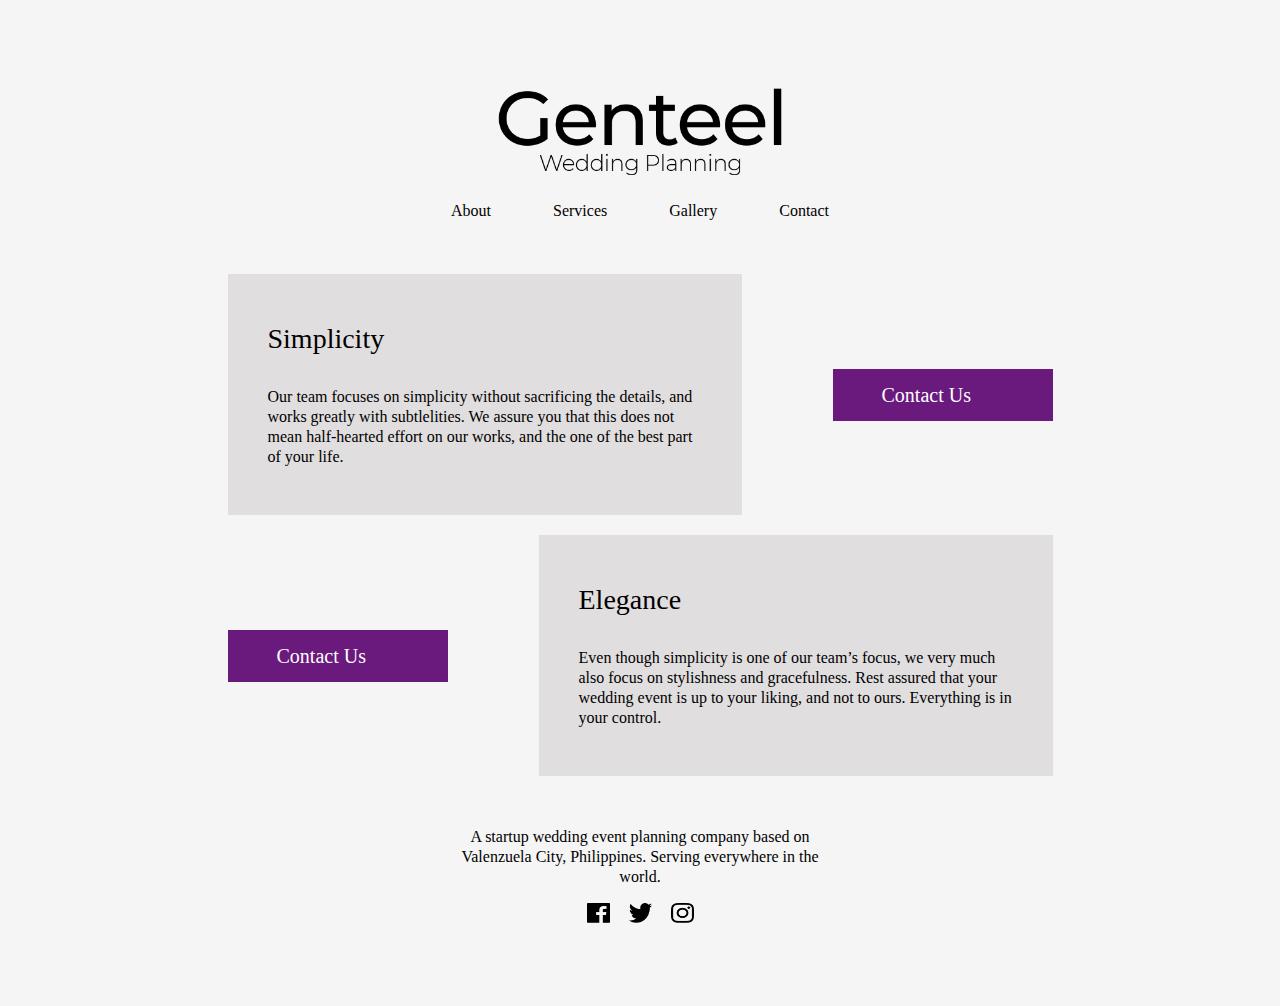
<file: index.html>
<html>
  <head>
    <link rel="stylesheet" href="styles.css" />
  </head>
  <body class="index">
    <header>
      <a href="index.html"
        ><img class="logo" src="./assets/logo.png" alt="Genteel logo"
      /></a>
      <nav>
        <ul>
          <li><a href="about.html">About</a></li>
          <li><a href="services.html">Services</a></li>
          <li><a href="gallery.html">Gallery</a></li>
          <li><a href="Contact.html">Contact</a></li>
        </ul>
      </nav>
    </header>

    <main>
      <section>
        <div class="container">
          <h1>Simplicity</h1>
          <p>
            Our team focuses on simplicity without sacrificing the details, and
            works greatly with subtlelities. We assure you that this does not
            mean half-hearted effort on our works, and the one of the best part
            of your life.
          </p>
        </div>
        <div class="cta-button"><a href="contact.html">Contact Us</div></a>
      </section>
      <section>
        <div class="cta-button"><a href="contact.html">Contact Us</div></a>
        <div class="container">
          <h1>Elegance</h1>
          <p>
            Even though simplicity is one of our team’s focus, we very much also
            focus on stylishness and gracefulness. Rest assured that your
            wedding event is up to your liking, and not to ours. Everything is
            in your control.
          </p>
        </div>
      </section>
    </main>

    <footer>
      <div class="text">
        A startup wedding event planning company based on Valenzuela City,
        Philippines. Serving everywhere in the world.
      </div>
      <div class="platform-links">
        <ul>
          <li><a href="https://www.facebook.com/genteelweddingplanning"><img src="./assets/facebook-logo.png" alt="Facebook Logo" /></a></li>
          <li><a href="https://twitter.com/GenteelWedding"><img src="./assets/twitter-logo.png" alt="Twitter Logo" /></a></li>
          <li><a href="https://www.instagram.com/genteelweddingplanning/">
            <img src="./assets/instagram-logo.png" alt="Instagram Logo" /></a>
          </li>
          
        </ul>
      </div>
    </footer>
  </body>
</html>
</file>
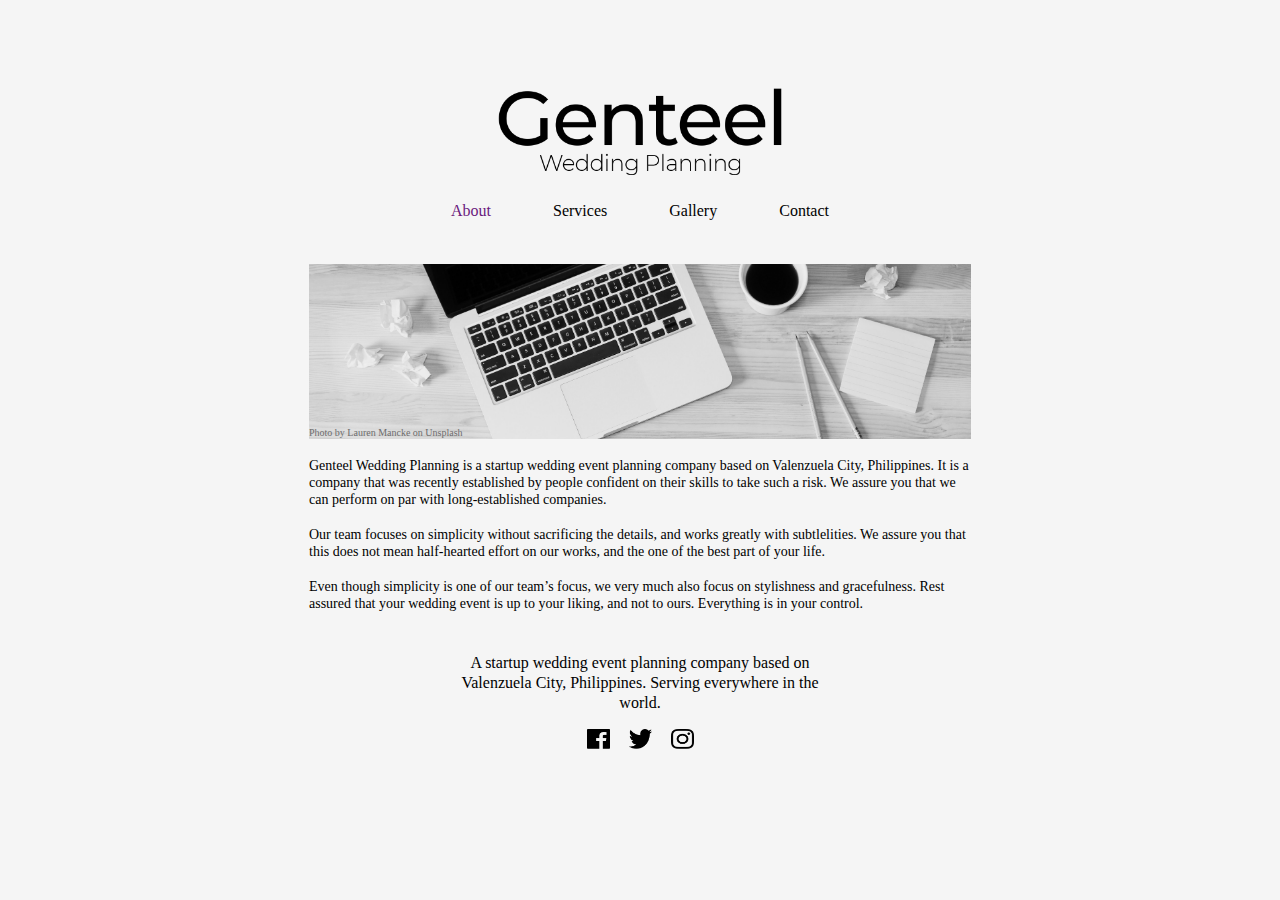
<file: about.html>
<html>
  <head>
    <link rel="stylesheet" href="styles.css" />
  </head>
  <body class="about">
    <header>
      <a href="index.html"
        ><img class="logo" src="./assets/logo.png" alt="Genteel logo"
      /></a>
      <nav>
        <ul>
          <li class="active"><a href="about.html">About</a></li>
          <li><a href="services.html">Services</a></li>
          <li><a href="gallery.html">Gallery</a></li>
          <li><a href="Contact.html">Contact</a></li>
        </ul>
      </nav>
    </header>

    <main>
      <div class="image-container">
        <img src="./assets/about-cover.jpg" alt="Cover photo for about page" />
        <div class="caption">Photo by Lauren Mancke on Unsplash</div>
      </div>

      <p>
        Genteel Wedding Planning is a startup wedding event planning company
        based on Valenzuela City, Philippines. It is a company that was recently
        established by people confident on their skills to take such a risk. We
        assure you that we can perform on par with long-established companies.
      </p>
      <p>
        Our team focuses on simplicity without sacrificing the details, and
        works greatly with subtlelities. We assure you that this does not mean
        half-hearted effort on our works, and the one of the best part of your
        life.
      </p>
      <p>
        Even though simplicity is one of our team’s focus, we very much also
        focus on stylishness and gracefulness. Rest assured that your wedding
        event is up to your liking, and not to ours. Everything is in your
        control.
      </p>
    </main>

    <footer>
      <div class="text">
        A startup wedding event planning company based on Valenzuela City,
        Philippines. Serving everywhere in the world.
      </div>
      <div class="platform-links">
        <ul>
          <li>
            <a href="https://www.facebook.com/genteelweddingplanning"
              ><img src="./assets/facebook-logo.png" alt="Facebook Logo"
            /></a>
          </li>
          <li>
            <a href="https://twitter.com/GenteelWedding"
              ><img src="./assets/twitter-logo.png" alt="Twitter Logo"
            /></a>
          </li>
          <li>
            <a href="https://www.instagram.com/genteelweddingplanning/">
              <img src="./assets/instagram-logo.png" alt="Instagram Logo"
            /></a>
          </li>
        </ul>
      </div>
    </footer>
  </body>
</html>
</file>
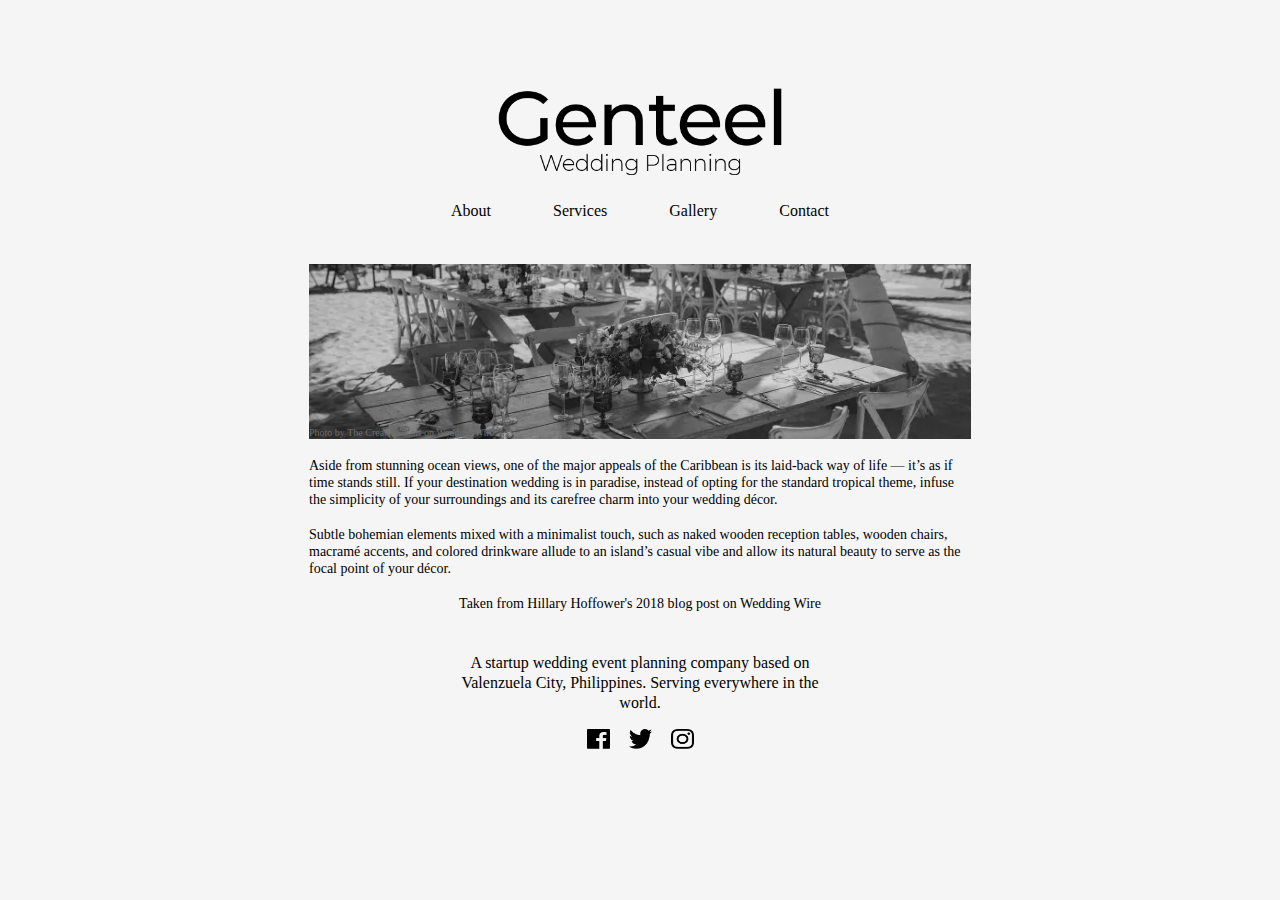
<file: bohemian-paradise.html>
<html>
  <head>
    <link rel="stylesheet" href="styles.css" />
  </head>
  <body class="about">
    <header>
      <a href="index.html"
        ><img class="logo" src="./assets/logo.png" alt="Genteel logo"
      /></a>
      <nav>
        <ul>
          <li><a href="about.html">About</a></li>
          <li><a href="services.html">Services</a></li>
          <li><a href="gallery.html">Gallery</a></li>
          <li><a href="Contact.html">Contact</a></li>
        </ul>
      </nav>
    </header>

    <main>
      <div class="image-container">
        <img
          src="./assets/bohemian-paradise-cover.png"
          alt=" bohemian paradise"
        />
        <div class="caption">Photo by The Creative’ Loft on Wedding Wire</div>
      </div>

      <p>
        Aside from stunning ocean views, one of the major appeals of the
        Caribbean is its laid-back way of life — it’s as if time stands still.
        If your destination wedding is in paradise, instead of opting for the
        standard tropical theme, infuse the simplicity of your surroundings and
        its carefree charm into your wedding décor.
      </p>
      <p>
        Subtle bohemian elements mixed with a minimalist touch, such as naked
        wooden reception tables, wooden chairs, macramé accents, and colored
        drinkware allude to an island’s casual vibe and allow its natural beauty
        to serve as the focal point of your décor.
      </p>
      <p>Taken from Hillary Hoffower's 2018 blog post on Wedding Wire</p>
    </main>

    <footer>
      <div class="text">
        A startup wedding event planning company based on Valenzuela City,
        Philippines. Serving everywhere in the world.
      </div>
      <div class="platform-links">
        <ul>
          <li>
            <a href="https://www.facebook.com/genteelweddingplanning"
              ><img src="./assets/facebook-logo.png" alt="Facebook Logo"
            /></a>
          </li>
          <li>
            <a href="https://twitter.com/GenteelWedding"
              ><img src="./assets/twitter-logo.png" alt="Twitter Logo"
            /></a>
          </li>
          <li>
            <a href="https://www.instagram.com/genteelweddingplanning/">
              <img src="./assets/instagram-logo.png" alt="Instagram Logo"
            /></a>
          </li>
        </ul>
      </div>
    </footer>
  </body>
</html>
</file>
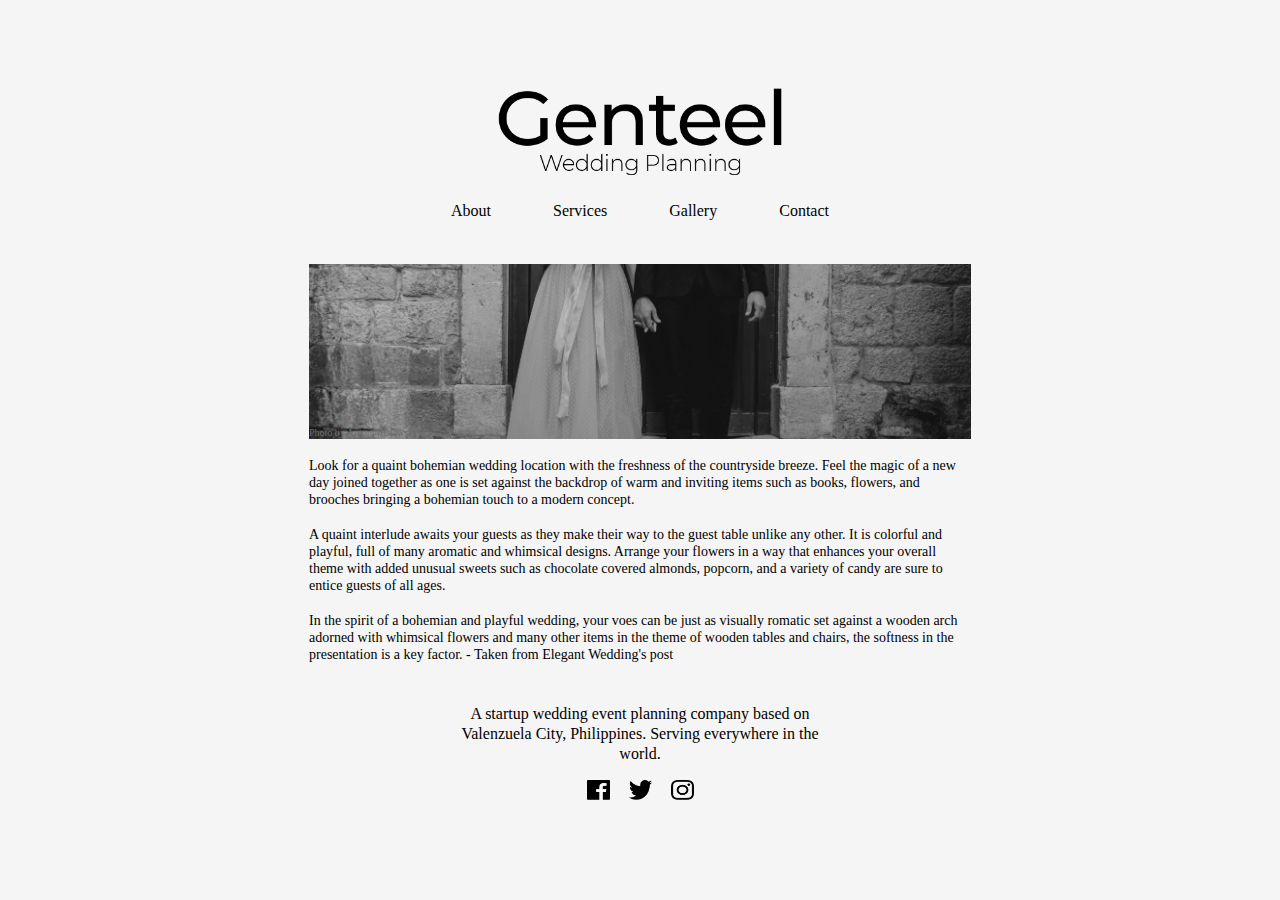
<file: bohemian-wedding.html>
<html>
  <head>
    <link rel="stylesheet" href="styles.css" />
  </head>
  <body class="about">
    <header>
      <a href="index.html"
        ><img class="logo" src="./assets/logo.png" alt="Genteel logo"
      /></a>
      <nav>
        <ul>
          <li><a href="about.html">About</a></li>
          <li><a href="services.html">Services</a></li>
          <li><a href="gallery.html">Gallery</a></li>
          <li><a href="Contact.html">Contact</a></li>
        </ul>
      </nav>
    </header>

    <main>
      <div class="image-container">
        <img src="./assets/bohemian-cover.jpg" alt="bohemian wedding" />

        <div class="caption">Photo by Anton Mislawsky on Unsplash</div>
      </div>

      <p>
        Look for a quaint bohemian wedding location with the freshness of the
        countryside breeze. Feel the magic of a new day joined together as one
        is set against the backdrop of warm and inviting items such as books,
        flowers, and brooches bringing a bohemian touch to a modern concept.
      </p>
      <p>
        A quaint interlude awaits your guests as they make their way to the
        guest table unlike any other. It is colorful and playful, full of many
        aromatic and whimsical designs. Arrange your flowers in a way that
        enhances your overall theme with added unusual sweets such as chocolate
        covered almonds, popcorn, and a variety of candy are sure to entice
        guests of all ages.
      </p>
      <p>
        In the spirit of a bohemian and playful wedding, your voes can be just
        as visually romatic set against a wooden arch adorned with whimsical
        flowers and many other items in the theme of wooden tables and chairs,
        the softness in the presentation is a key factor. - Taken from Elegant
        Wedding's post
      </p>
    </main>

    <footer>
      <div class="text">
        A startup wedding event planning company based on Valenzuela City,
        Philippines. Serving everywhere in the world.
      </div>
      <div class="platform-links">
        <ul>
          <li>
            <a href="https://www.facebook.com/genteelweddingplanning"
              ><img src="./assets/facebook-logo.png" alt="Facebook Logo"
            /></a>
          </li>
          <li>
            <a href="https://twitter.com/GenteelWedding"
              ><img src="./assets/twitter-logo.png" alt="Twitter Logo"
            /></a>
          </li>
          <li>
            <a href="https://www.instagram.com/genteelweddingplanning/">
              <img src="./assets/instagram-logo.png" alt="Instagram Logo"
            /></a>
          </li>
        </ul>
      </div>
    </footer>
  </body>
</html>
</file>
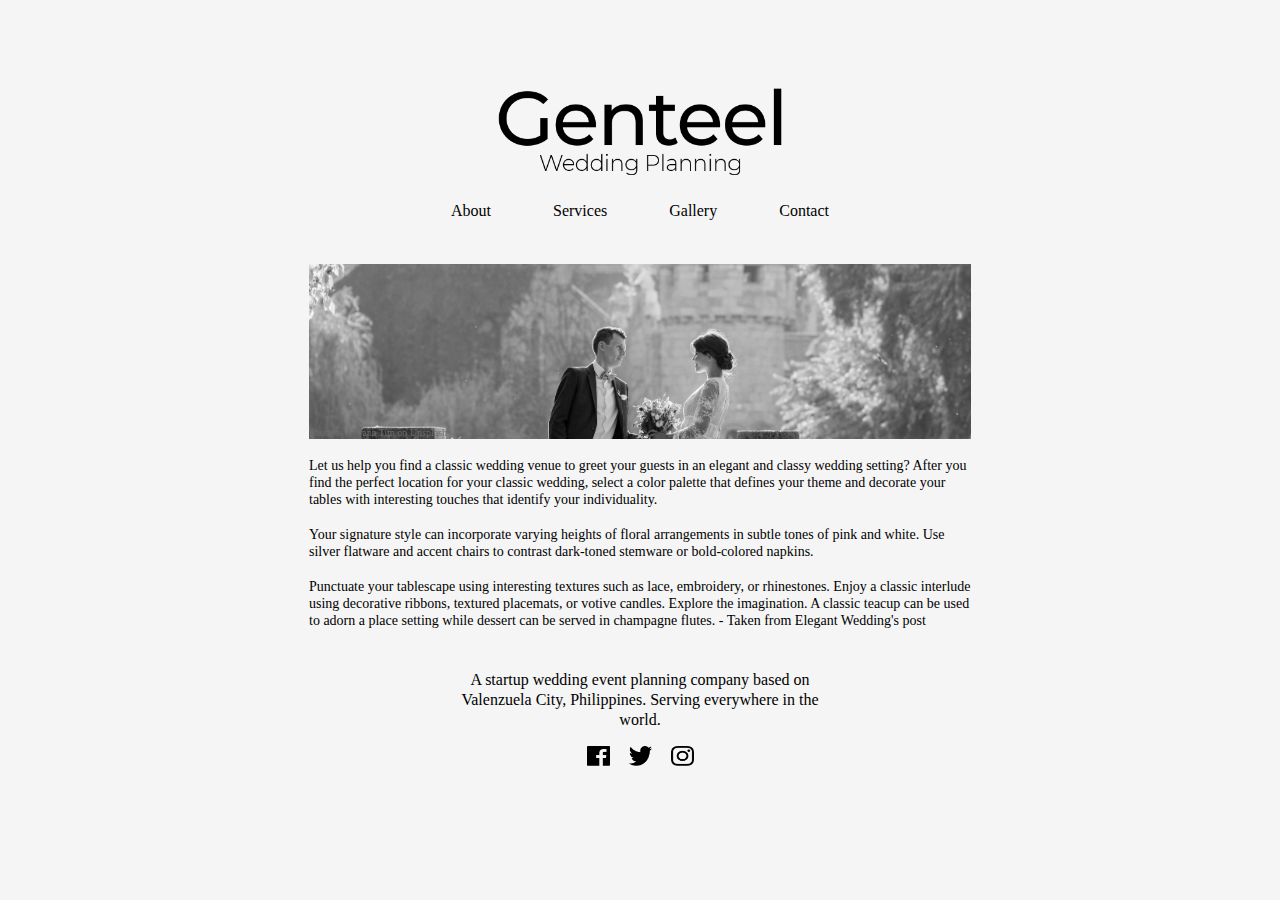
<file: classic-wedding.html>
<html>
  <head>
    <link rel="stylesheet" href="styles.css" />
  </head>
  <body class="about">
    <header>
      <a href="index.html"
        ><img class="logo" src="./assets/logo.png" alt="Genteel logo"
      /></a>
      <nav>
        <ul>
          <li><a href="about.html">About</a></li>
          <li><a href="services.html">Services</a></li>
          <li><a href="gallery.html">Gallery</a></li>
          <li><a href="Contact.html">Contact</a></li>
        </ul>
      </nav>
    </header>

    <main>
      <div class="image-container">
        <img src="./assets/classic-cover.jpg" alt="Classic wedding" />
        <div class="caption">Photo by Ulyana Tim on Unsplash</div>
      </div>

      <p>
        Let us help you find a classic wedding venue to greet your guests in an
        elegant and classy wedding setting? After you find the perfect location
        for your classic wedding, select a color palette that defines your theme
        and decorate your tables with interesting touches that identify your
        individuality.
      </p>
      <p>
        Your signature style can incorporate varying heights of floral
        arrangements in subtle tones of pink and white. Use silver flatware and
        accent chairs to contrast dark-toned stemware or bold-colored napkins.
      </p>
      <p>
        Punctuate your tablescape using interesting textures such as lace,
        embroidery, or rhinestones. Enjoy a classic interlude using decorative
        ribbons, textured placemats, or votive candles. Explore the imagination.
        A classic teacup can be used to adorn a place setting while dessert can
        be served in champagne flutes. - Taken from Elegant Wedding's post
      </p>
    </main>

    <footer>
      <div class="text">
        A startup wedding event planning company based on Valenzuela City,
        Philippines. Serving everywhere in the world.
      </div>
      <div class="platform-links">
        <ul>
          <li>
            <a href="https://www.facebook.com/genteelweddingplanning"
              ><img src="./assets/facebook-logo.png" alt="Facebook Logo"
            /></a>
          </li>
          <li>
            <a href="https://twitter.com/GenteelWedding"
              ><img src="./assets/twitter-logo.png" alt="Twitter Logo"
            /></a>
          </li>
          <li>
            <a href="https://www.instagram.com/genteelweddingplanning/">
              <img src="./assets/instagram-logo.png" alt="Instagram Logo"
            /></a>
          </li>
        </ul>
      </div>
    </footer>
  </body>
</html>
</file>
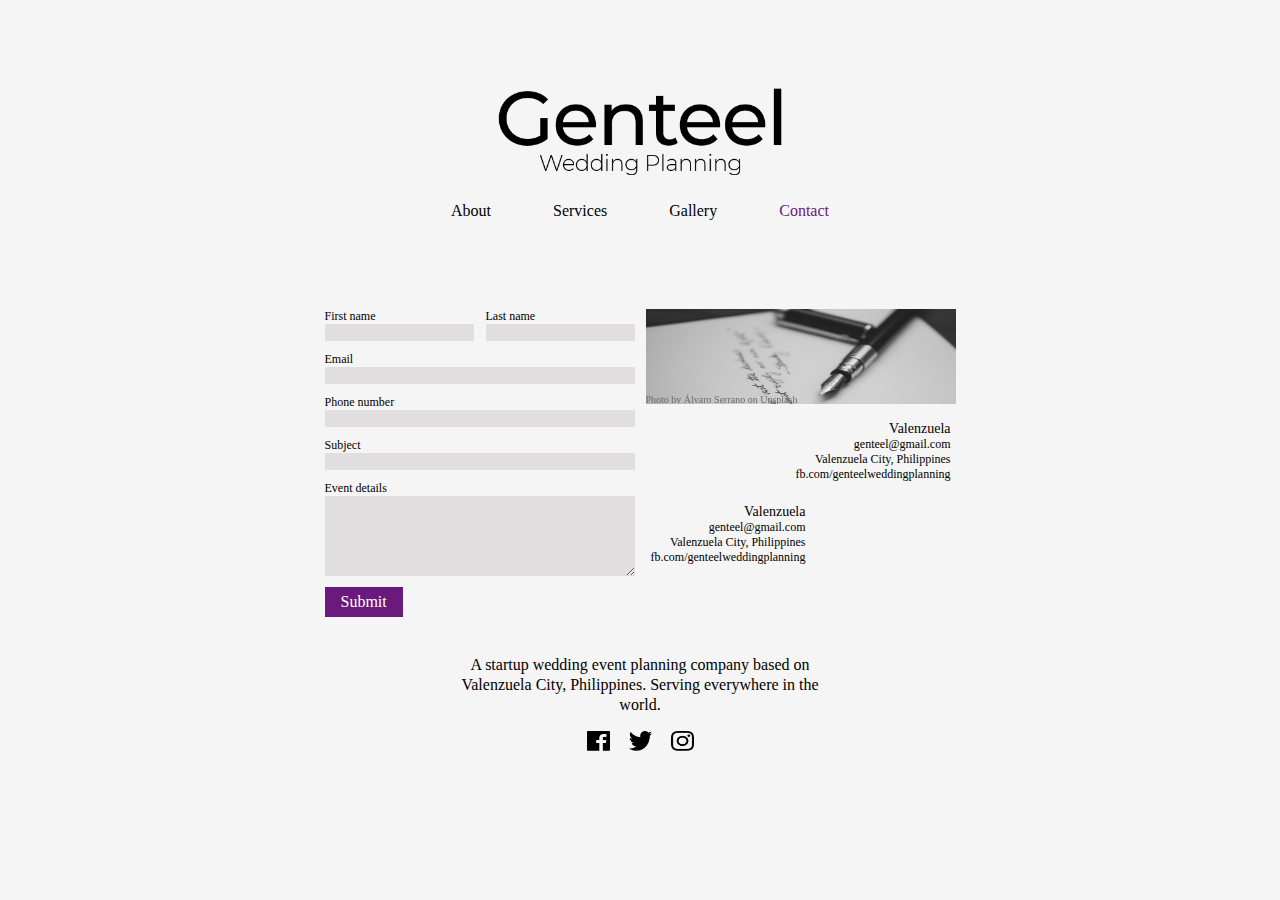
<file: contact.html>
<html>
  <head>
    <link rel="stylesheet" href="styles.css" />
  </head>
  <body class="contact">
    <header>
      <a href="index.html"
        ><img class="logo" src="./assets/logo.png" alt="Genteel logo"
      /></a>
      <nav>
        <ul>
          <li><a href="about.html">About</a></li>
          <li><a href="services.html">Services</a></li>
          <li><a href="gallery.html">Gallery</a></li>
          <li class="active"><a href="contact.html">Contact</a></li>
        </ul>
      </nav>
    </header>

    <main>
      <section>
        <div class="row">
          <div class="column">
            <label>First name</label>
            <input type="text" />
          </div>
          <div class="column">
            <label>Last name</label>
            <input type="text" />
          </div>
        </div>
        <div class="row">
          <div class="column">
            <label>Email</label>
            <input type="email" />
          </div>
        </div>
        <div class="row">
          <div class="column">
            <label>Phone number</label>
            <input type="text" />
          </div>
        </div>
        <div class="row">
          <div class="column">
            <label>Subject</label>
            <input type="text" />
          </div>
        </div>
        <div class="row">
          <div class="column">
            <label>Event details</label>
            <textarea> </textarea>
          </div>
        </div>

        <div class="row">
          <div class="column">
            <div class="submit-button">Submit</div>
          </div>
        </div>
      </section>
      <section>
        <div class="image-container">
          <img src="./assets/contact-cover.jpg" alt="contact cover" />
          <div class="caption">Photo by Álvaro Serrano on Unsplash</div>
        </div>
        <div class="row">
          <div class="space"></div>
          <div class="contact-address">
            <h1>Valenzuela</h1>
            <p>genteel@gmail.com</p>
            <p>Valenzuela City, Philippines</p>
            <p>fb.com/genteelweddingplanning</p>
          </div>
        </div>
        <div class="row">
          <div class="contact-address">
            <h1>Valenzuela</h1>
            <p>genteel@gmail.com</p>
            <p>Valenzuela City, Philippines</p>
            <p>fb.com/genteelweddingplanning</p>
          </div>
        </div>
      </section>
    </main>

    <footer>
      <div class="text">
        A startup wedding event planning company based on Valenzuela City,
        Philippines. Serving everywhere in the world.
      </div>
      <div class="platform-links">
        <ul>
          <li>
            <a href="https://www.facebook.com/genteelweddingplanning"
              ><img src="./assets/facebook-logo.png" alt="Facebook Logo"
            /></a>
          </li>
          <li>
            <a href="https://twitter.com/GenteelWedding"
              ><img src="./assets/twitter-logo.png" alt="Twitter Logo"
            /></a>
          </li>
          <li>
            <a href="https://www.instagram.com/genteelweddingplanning/">
              <img src="./assets/instagram-logo.png" alt="Instagram Logo"
            /></a>
          </li>
        </ul>
      </div>
    </footer>
  </body>
</html>
</file>
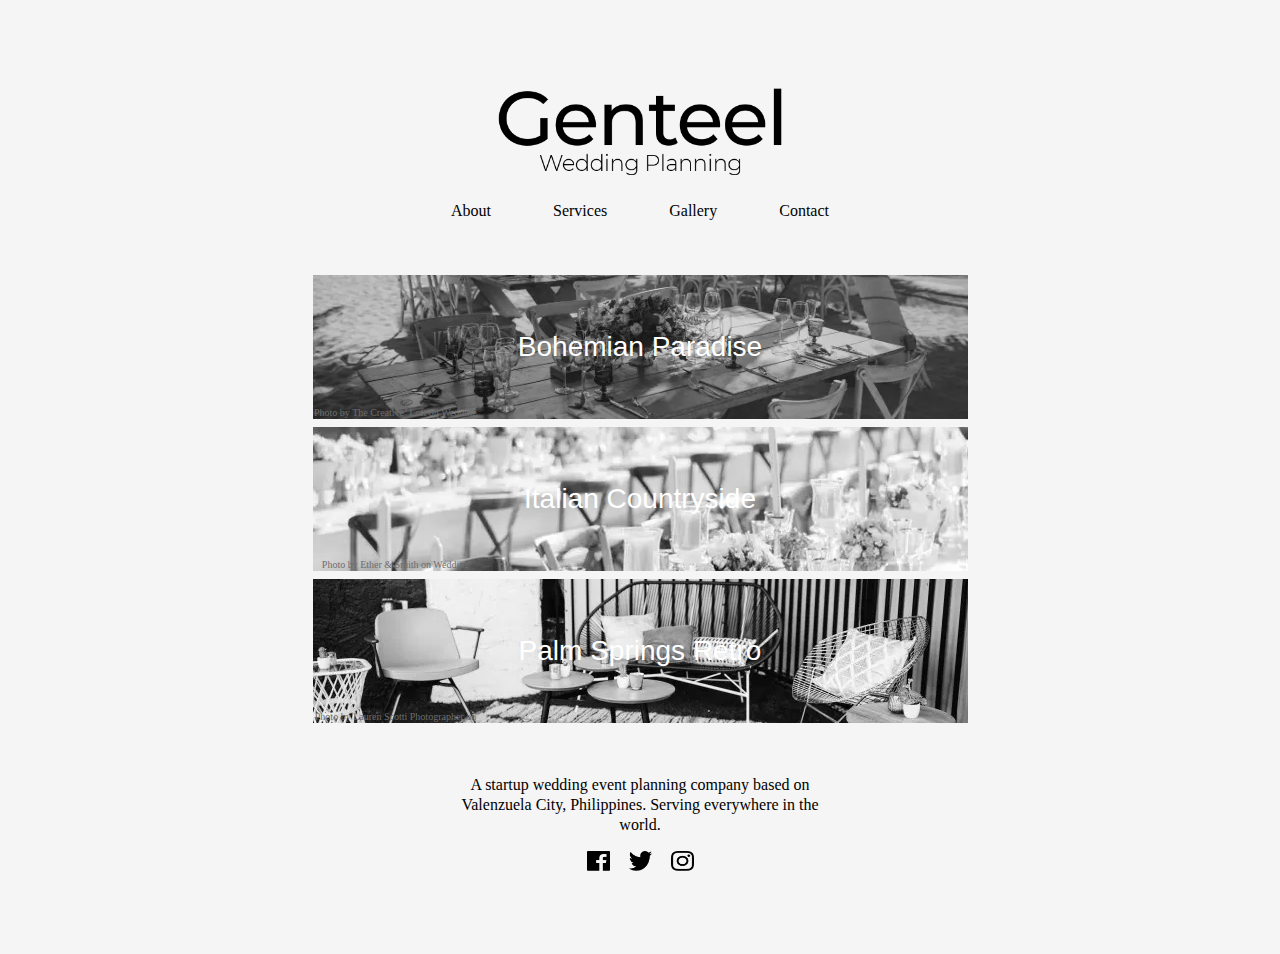
<file: destination.html>
<html>
  <head>
    <link rel="stylesheet" href="styles.css" />
  </head>
  <body class="destination">
    <header>
      <a href="index.html"
        ><img class="logo" src="./assets/logo.png" alt="Genteel logo"
      /></a>
      <nav>
        <ul>
          <li><a href="about.html">About</a></li>
          <li><a href="services.html">Services</a></li>
          <li><a href="gallery.html">Gallery</a></li>
          <li><a href="Contact.html">Contact</a></li>
        </ul>
      </nav>
    </header>

    <main>
      <section class="bohemian-paradise">
        <a href="bohemian-paradise.html"><h1>Bohemian Paradise</h1></a>
        <img
          src="./assets/bohemian-paradise-cover.png"
          alt=" bohemian paradise"
        />
        <div class="caption">Photo by The Creative’ Loft on Wedding Wire</div>
      </section>

      <section class="italian-countryside">
        <a href="italian-countryside.html"><h1>Italian Countryside</h1></a>
        <img
          src="./assets/italian-countryside-cover.png"
          alt="italian countryside"
        />

        <div class="caption">Photo by Ether & Smith on Wedding Wire</div>
      </section>

      <section class="palm-springs-retro">
        <a href="palm-springs-retro.html"><h1>Palm Springs Retro</h1></a>
        <img
          src="./assets/palm-springs-retro-cover.png"
          alt="palm-springs-retro"
        />
        <div class="caption">
          Photo by Lauren Scotti Photographer on Wedding Wire
        </div>
      </section>
    </main>

    <footer>
      <div class="text">
        A startup wedding event planning company based on Valenzuela City,
        Philippines. Serving everywhere in the world.
      </div>
      <div class="platform-links">
        <ul>
          <li>
            <a href="https://www.facebook.com/genteelweddingplanning"
              ><img src="./assets/facebook-logo.png" alt="Facebook Logo"
            /></a>
          </li>
          <li>
            <a href="https://twitter.com/GenteelWedding"
              ><img src="./assets/twitter-logo.png" alt="Twitter Logo"
            /></a>
          </li>
          <li>
            <a href="https://www.instagram.com/genteelweddingplanning/">
              <img src="./assets/instagram-logo.png" alt="Instagram Logo"
            /></a>
          </li>
        </ul>
      </div>
    </footer>
  </body>
</html>
</file>
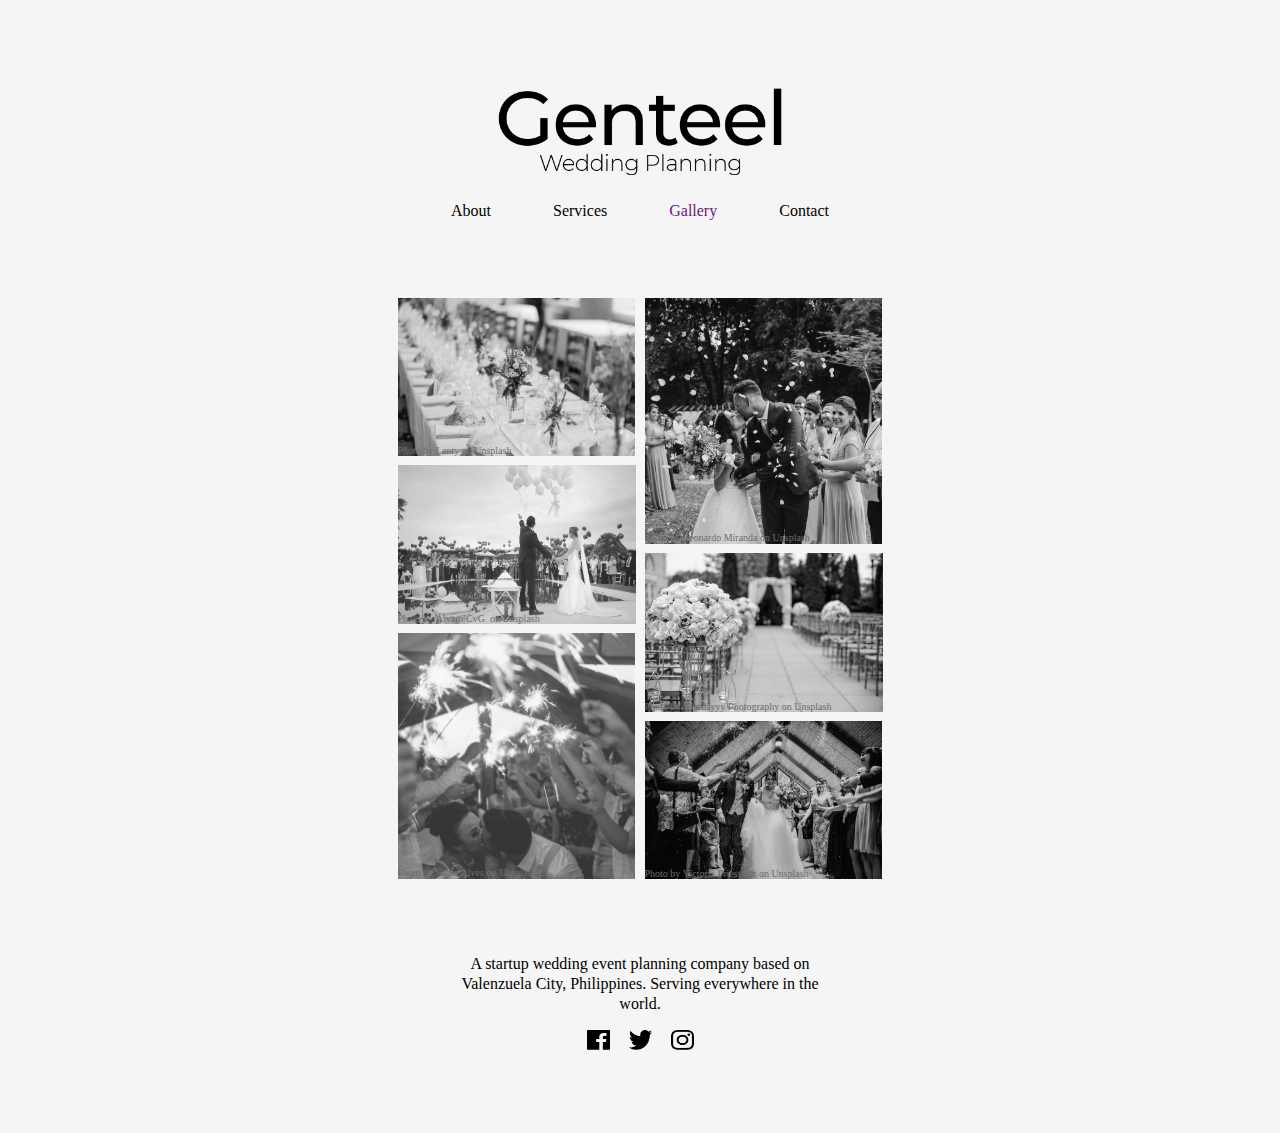
<file: gallery.html>
<html>
  <head>
    <link rel="stylesheet" href="styles.css" />
  </head>
  <body class="gallery">
    <header>
      <a href="index.html"
        ><img class="logo" src="./assets/logo.png" alt="Genteel logo"
      /></a>
      <nav>
        <ul>
          <li><a href="about.html">About</a></li>
          <li><a href="services.html">Services</a></li>
          <li class="active"><a href="gallery.html">Gallery</a></li>
          <li><a href="Contact.html">Contact</a></li>
        </ul>
      </nav>
    </header>

    <main>
      <div class="column">
        <div class="image-container-1">
          <img src="./assets/gallery-1.jpg" alt="gallery 1" />
          <div class="caption">Photo by Lanty on Unsplash</div>
        </div>
        <div class="image-container-2">
          <img src="./assets/gallery-2.jpg" alt="gallery 2" />
          <div class="caption">Photo by Álvaro CvG  on Unsplash</div>
        </div>
        <div class="image-container-3">
          <img src="./assets/gallery-3.jpg" alt="gallery 3" />
          <div class="caption">Photo by Fábio Alves on Unsplash</div>
        </div>
      </div>
      <div class="column">
        <div class="image-container-3">
          <img src="./assets/gallery-4.jpg" alt="gallery 3" />
          <div class="caption">Photo by Leonardo Miranda on Unsplash</div>
        </div>
        <div class="image-container-2">
          <img src="./assets/gallery-5.jpg" alt="gallery 2" />
          <div class="caption">Photo by Shardayyy Photography on Unsplash</div>
        </div>
        <div class="image-container-1">
          <img src="./assets/gallery-6.jpg" alt="gallery 1" />
          <div class="caption">Photo by Victoria Priessnitz on Unsplash</div>
        </div>
      </div>
    </main>

    <footer>
      <div class="text">
        A startup wedding event planning company based on Valenzuela City,
        Philippines. Serving everywhere in the world.
      </div>
      <div class="platform-links">
        <ul>
          <li>
            <a href="https://www.facebook.com/genteelweddingplanning"
              ><img src="./assets/facebook-logo.png" alt="Facebook Logo"
            /></a>
          </li>
          <li>
            <a href="https://twitter.com/GenteelWedding"
              ><img src="./assets/twitter-logo.png" alt="Twitter Logo"
            /></a>
          </li>
          <li>
            <a href="https://www.instagram.com/genteelweddingplanning/">
              <img src="./assets/instagram-logo.png" alt="Instagram Logo"
            /></a>
          </li>
        </ul>
      </div>
    </footer>
  </body>
</html>
</file>
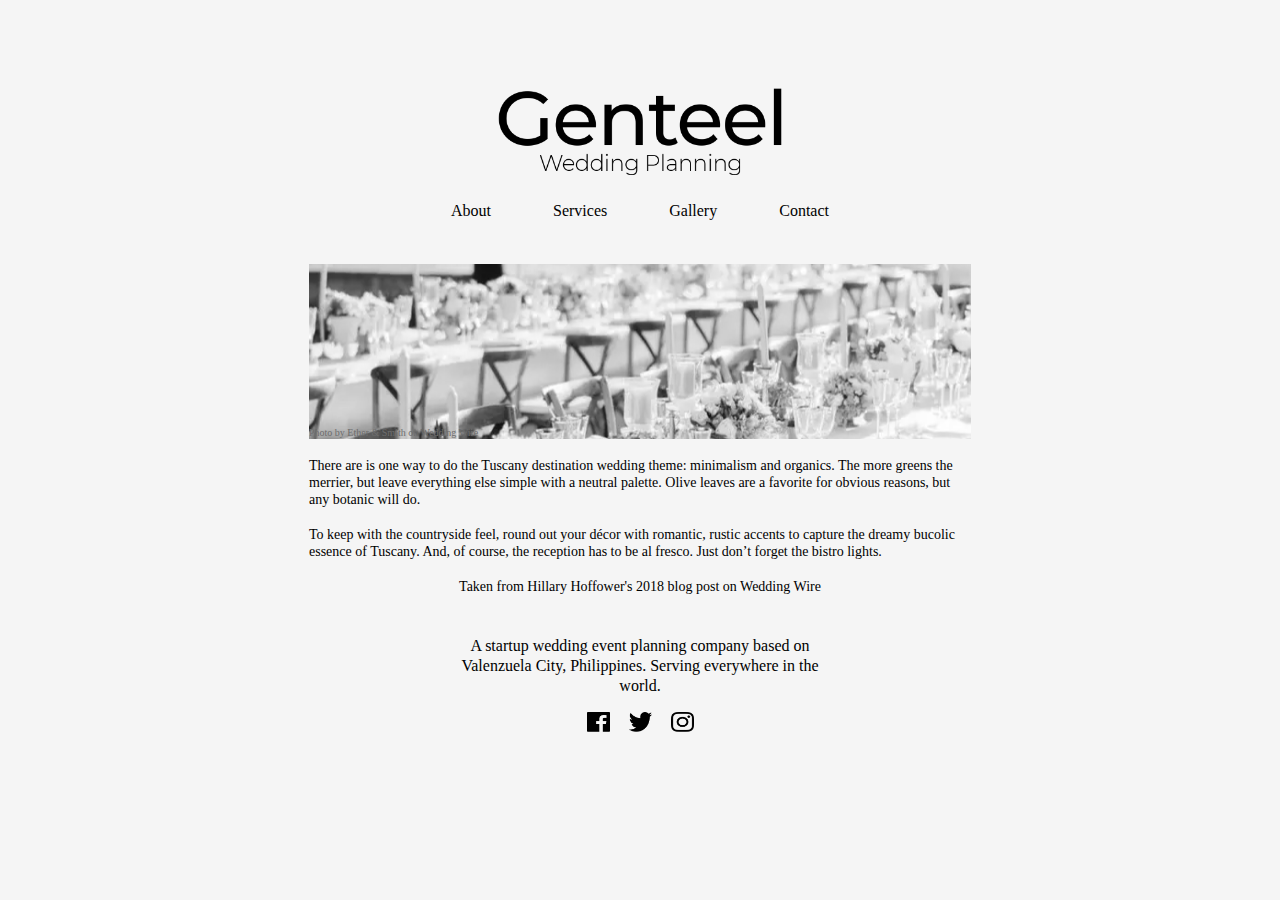
<file: italian-countryside.html>
<html>
  <head>
    <link rel="stylesheet" href="styles.css" />
  </head>
  <body class="about">
    <header>
      <a href="index.html"
        ><img class="logo" src="./assets/logo.png" alt="Genteel logo"
      /></a>
      <nav>
        <ul>
          <li><a href="about.html">About</a></li>
          <li><a href="services.html">Services</a></li>
          <li><a href="gallery.html">Gallery</a></li>
          <li><a href="Contact.html">Contact</a></li>
        </ul>
      </nav>
    </header>

    <main>
      <div class="image-container">
        <img
          src="./assets/italian-countryside-cover.png"
          alt="italian countryside"
        />

        <div class="caption">Photo by Ether & Smith on Wedding Wire</div>
      </div>

      <p>
        There are is one way to do the Tuscany destination wedding theme:
        minimalism and organics. The more greens the merrier, but leave
        everything else simple with a neutral palette. Olive leaves are a
        favorite for obvious reasons, but any botanic will do.
      </p>
      <p>
        To keep with the countryside feel, round out your décor with romantic,
        rustic accents to capture the dreamy bucolic essence of Tuscany. And, of
        course, the reception has to be al fresco. Just don’t forget the bistro
        lights.
      </p>
      <p>Taken from Hillary Hoffower's 2018 blog post on Wedding Wire</p>
    </main>

    <footer>
      <div class="text">
        A startup wedding event planning company based on Valenzuela City,
        Philippines. Serving everywhere in the world.
      </div>
      <div class="platform-links">
        <ul>
          <li>
            <a href="https://www.facebook.com/genteelweddingplanning"
              ><img src="./assets/facebook-logo.png" alt="Facebook Logo"
            /></a>
          </li>
          <li>
            <a href="https://twitter.com/GenteelWedding"
              ><img src="./assets/twitter-logo.png" alt="Twitter Logo"
            /></a>
          </li>
          <li>
            <a href="https://www.instagram.com/genteelweddingplanning/">
              <img src="./assets/instagram-logo.png" alt="Instagram Logo"
            /></a>
          </li>
        </ul>
      </div>
    </footer>
  </body>
</html>
</file>
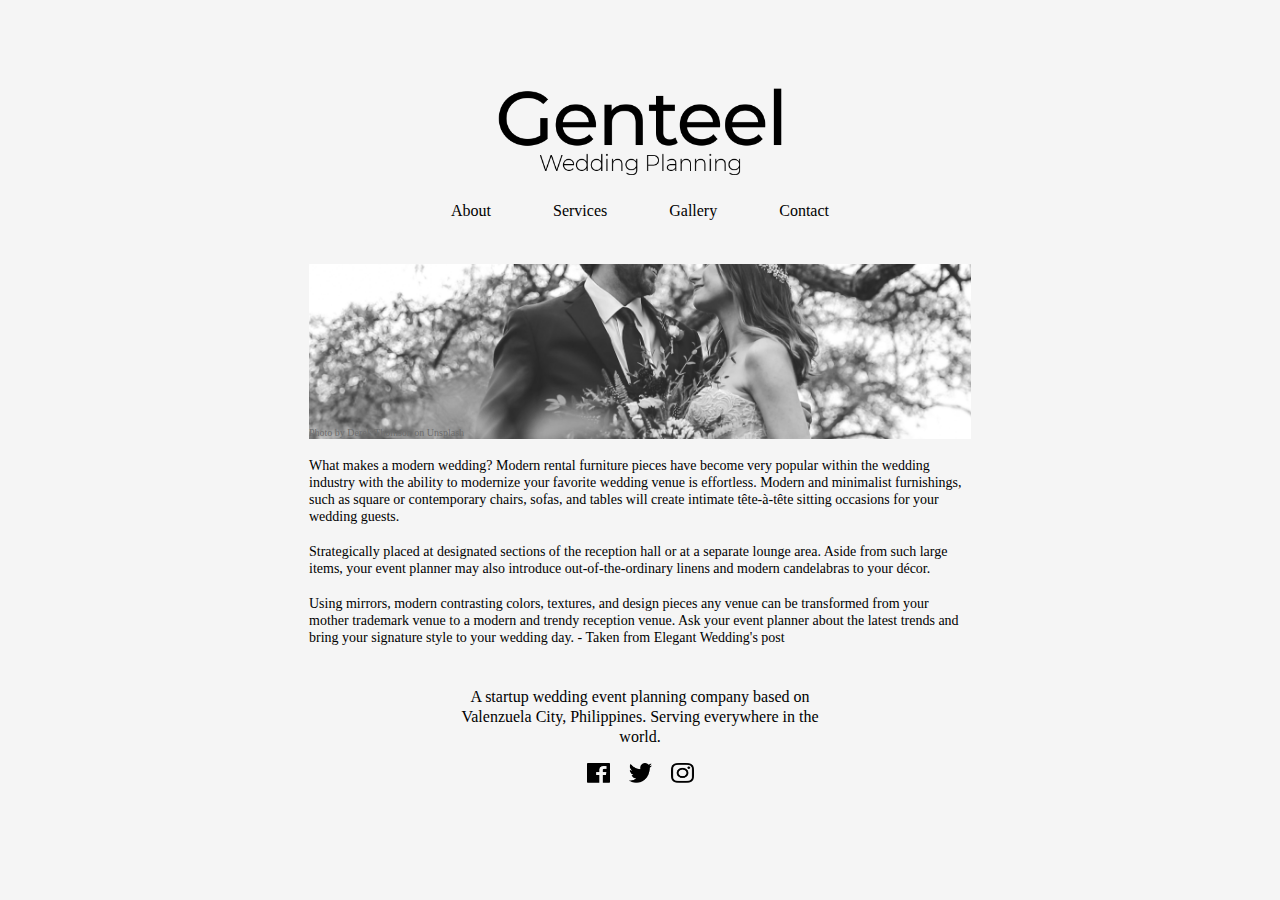
<file: modern-wedding.html>
<html>
  <head>
    <link rel="stylesheet" href="styles.css" />
  </head>
  <body class="about">
    <header>
      <a href="index.html"
        ><img class="logo" src="./assets/logo.png" alt="Genteel logo"
      /></a>
      <nav>
        <ul>
          <li><a href="about.html">About</a></li>
          <li><a href="services.html">Services</a></li>
          <li><a href="gallery.html">Gallery</a></li>
          <li><a href="Contact.html">Contact</a></li>
        </ul>
      </nav>
    </header>

    <main>
      <div class="image-container">
        <img src="./assets/modern-cover.jpg" alt="modern wedding" />
        <div class="caption">Photo by Derek Thomson on Unsplash</div>
      </div>

      <p>
        What makes a modern wedding? Modern rental furniture pieces have become
        very popular within the wedding industry with the ability to modernize
        your favorite wedding venue is effortless. Modern and minimalist
        furnishings, such as square or contemporary chairs, sofas, and tables
        will create intimate tête-à-tête sitting occasions for your wedding
        guests.
      </p>
      <p>
        Strategically placed at designated sections of the reception hall or at
        a separate lounge area. Aside from such large items, your event planner
        may also introduce out-of-the-ordinary linens and modern candelabras to
        your décor.
      </p>
      <p>
        Using mirrors, modern contrasting colors, textures, and design pieces
        any venue can be transformed from your mother trademark venue to a
        modern and trendy reception venue. Ask your event planner about the
        latest trends and bring your signature style to your wedding day. -
        Taken from Elegant Wedding's post
      </p>
    </main>

    <footer>
      <div class="text">
        A startup wedding event planning company based on Valenzuela City,
        Philippines. Serving everywhere in the world.
      </div>
      <div class="platform-links">
        <ul>
          <li>
            <a href="https://www.facebook.com/genteelweddingplanning"
              ><img src="./assets/facebook-logo.png" alt="Facebook Logo"
            /></a>
          </li>
          <li>
            <a href="https://twitter.com/GenteelWedding"
              ><img src="./assets/twitter-logo.png" alt="Twitter Logo"
            /></a>
          </li>
          <li>
            <a href="https://www.instagram.com/genteelweddingplanning/">
              <img src="./assets/instagram-logo.png" alt="Instagram Logo"
            /></a>
          </li>
        </ul>
      </div>
    </footer>
  </body>
</html>
</file>
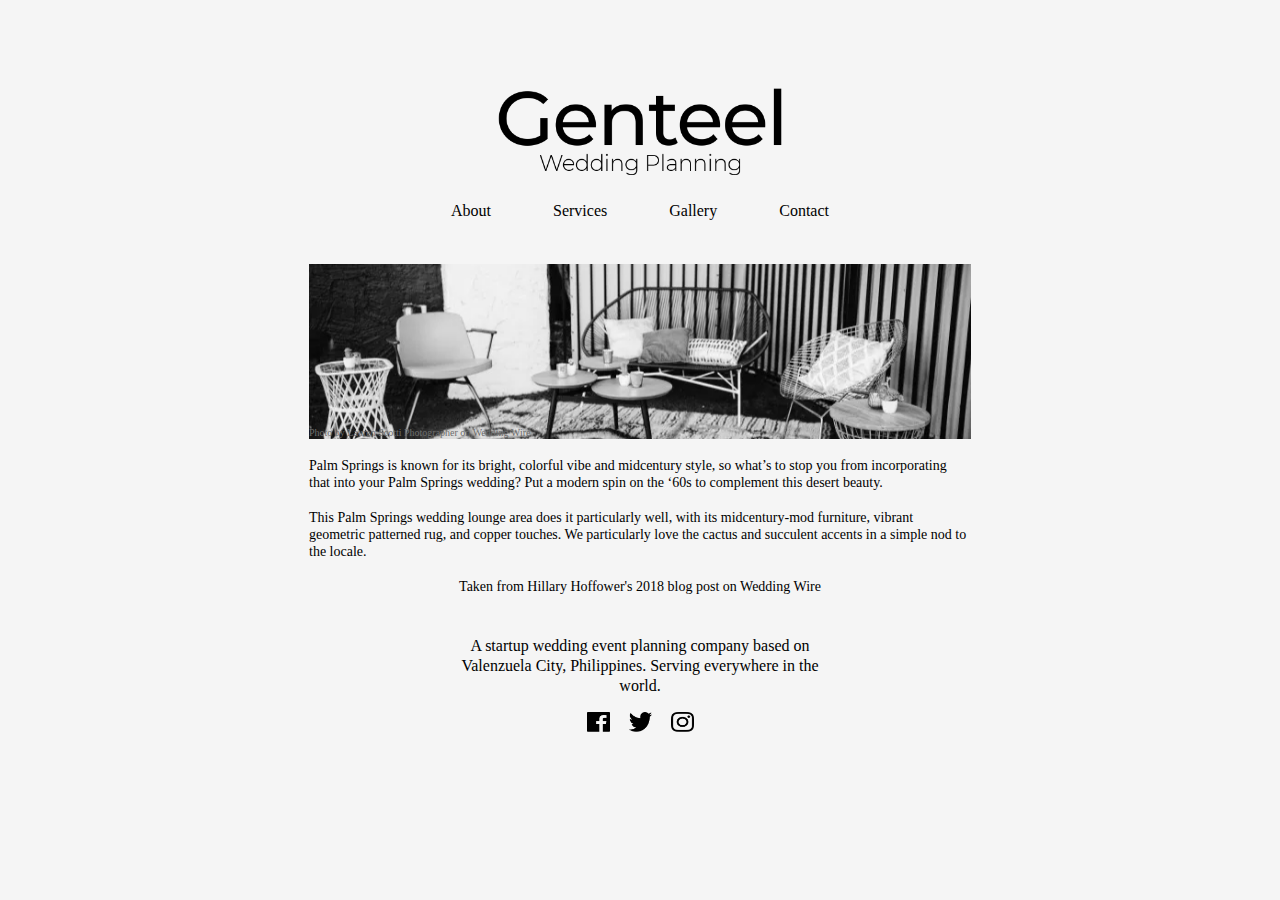
<file: palm-springs-retro.html>
<html>
  <head>
    <link rel="stylesheet" href="styles.css" />
  </head>
  <body class="about">
    <header>
      <a href="index.html"
        ><img class="logo" src="./assets/logo.png" alt="Genteel logo"
      /></a>
      <nav>
        <ul>
          <li><a href="about.html">About</a></li>
          <li><a href="services.html">Services</a></li>
          <li><a href="gallery.html">Gallery</a></li>
          <li><a href="Contact.html">Contact</a></li>
        </ul>
      </nav>
    </header>

    <main>
      <div class="image-container">
        <img
          src="./assets/palm-springs-retro-cover.png"
          alt="palm-springs-retro"
        />
        <div class="caption">
          Photo by Lauren Scotti Photographer on Wedding Wire
        </div>
      </div>

      <p>
        Palm Springs is known for its bright, colorful vibe and midcentury
        style, so what’s to stop you from incorporating that into your Palm
        Springs wedding? Put a modern spin on the ‘60s to complement this desert
        beauty.
      </p>
      <p>
        This Palm Springs wedding lounge area does it particularly well, with
        its midcentury-mod furniture, vibrant geometric patterned rug, and
        copper touches. We particularly love the cactus and succulent accents in
        a simple nod to the locale.
      </p>
      <p>Taken from Hillary Hoffower's 2018 blog post on Wedding Wire</p>
    </main>

    <footer>
      <div class="text">
        A startup wedding event planning company based on Valenzuela City,
        Philippines. Serving everywhere in the world.
      </div>
      <div class="platform-links">
        <ul>
          <li>
            <a href="https://www.facebook.com/genteelweddingplanning"
              ><img src="./assets/facebook-logo.png" alt="Facebook Logo"
            /></a>
          </li>
          <li>
            <a href="https://twitter.com/GenteelWedding"
              ><img src="./assets/twitter-logo.png" alt="Twitter Logo"
            /></a>
          </li>
          <li>
            <a href="https://www.instagram.com/genteelweddingplanning/">
              <img src="./assets/instagram-logo.png" alt="Instagram Logo"
            /></a>
          </li>
        </ul>
      </div>
    </footer>
  </body>
</html>
</file>
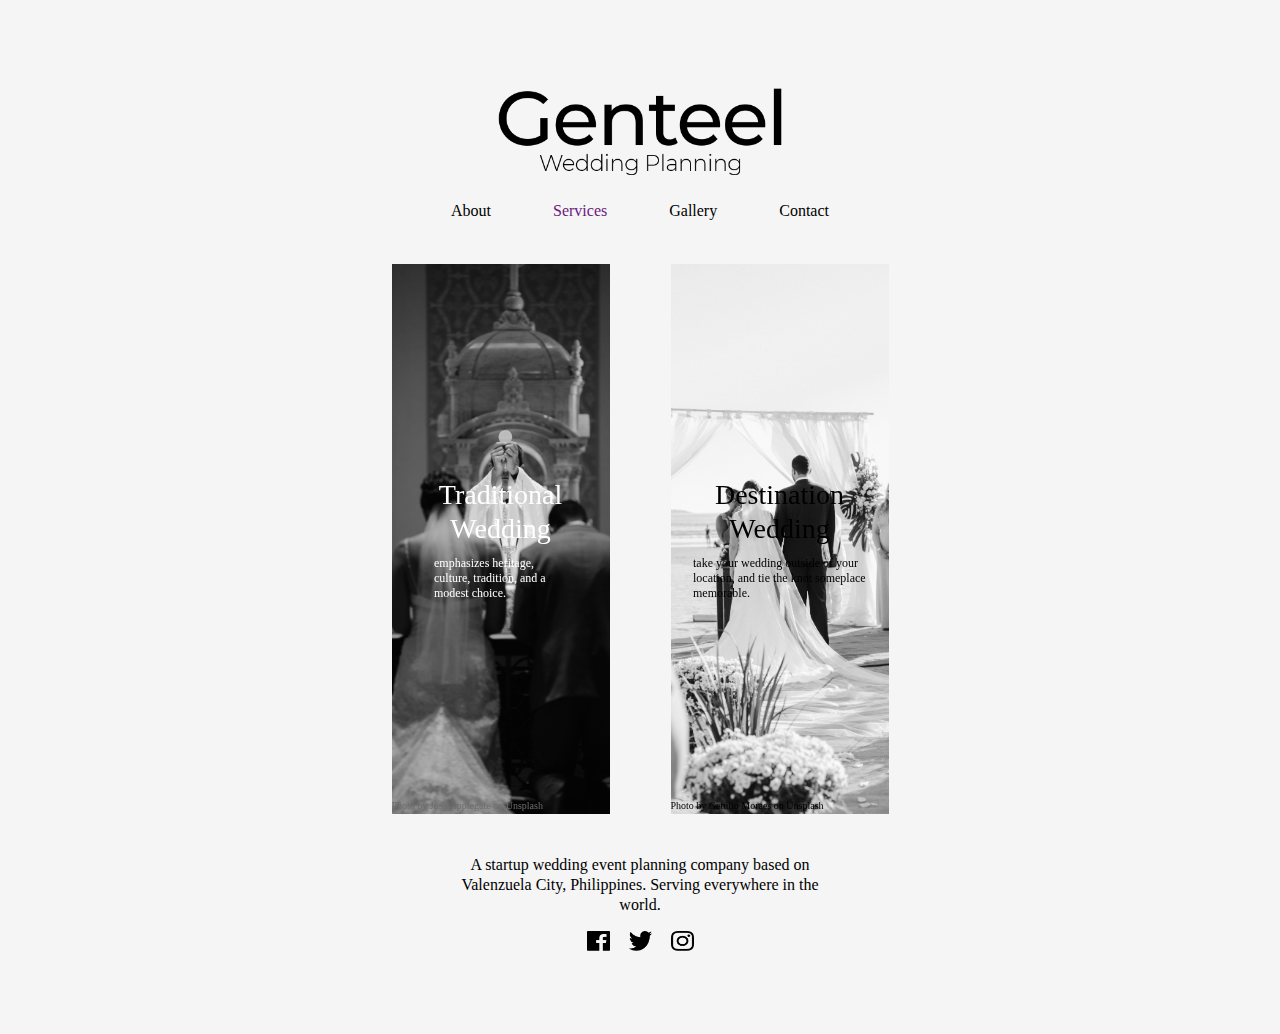
<file: services.html>
<html>
  <head>
    <link rel="stylesheet" href="styles.css" />
  </head>
  <body class="services">
    <header>
      <a href="index.html"
        ><img class="logo" src="./assets/logo.png" alt="Genteel logo"
      /></a>
      <nav>
        <ul>
          <li><a href="about.html">About</a></li>
          <li class="active"><a href="services.html">Services</a></li>
          <li><a href="gallery.html">Gallery</a></li>
          <li><a href="contact.html">Contact</a></li>
        </ul>
      </nav>
    </header>

    <main>
      <section class="traditional-wedding image-container">
        <a href="wedding.html"><h1>Traditional Wedding</h1></a>
        <p>emphasizes heritage, culture, tradition, and a modest choice.</p>
        <div class="caption">Photo by Josh Applegate on Unsplash</div>
      </section>

      <section class="destination-wedding">
        <a href="destination.html"> <h1>Destination Wedding</h1></a>
        <p>
          take your wedding outside of your location, and tie the knot someplace
          memorable.
        </p>
        <div class="caption">Photo by Getúlio Moraes on Unsplash</div>
      </section>
    </main>

    <footer>
      <div class="text">
        A startup wedding event planning company based on Valenzuela City,
        Philippines. Serving everywhere in the world.
      </div>
      <div class="platform-links">
        <ul>
          <li>
            <a href="https://www.facebook.com/genteelweddingplanning"
              ><img src="./assets/facebook-logo.png" alt="Facebook Logo"
            /></a>
          </li>
          <li>
            <a href="https://twitter.com/GenteelWedding"
              ><img src="./assets/twitter-logo.png" alt="Twitter Logo"
            /></a>
          </li>
          <li>
            <a href="https://www.instagram.com/genteelweddingplanning/">
              <img src="./assets/instagram-logo.png" alt="Instagram Logo"
            /></a>
          </li>
        </ul>
      </div>
    </footer>
  </body>
</html>
</file>
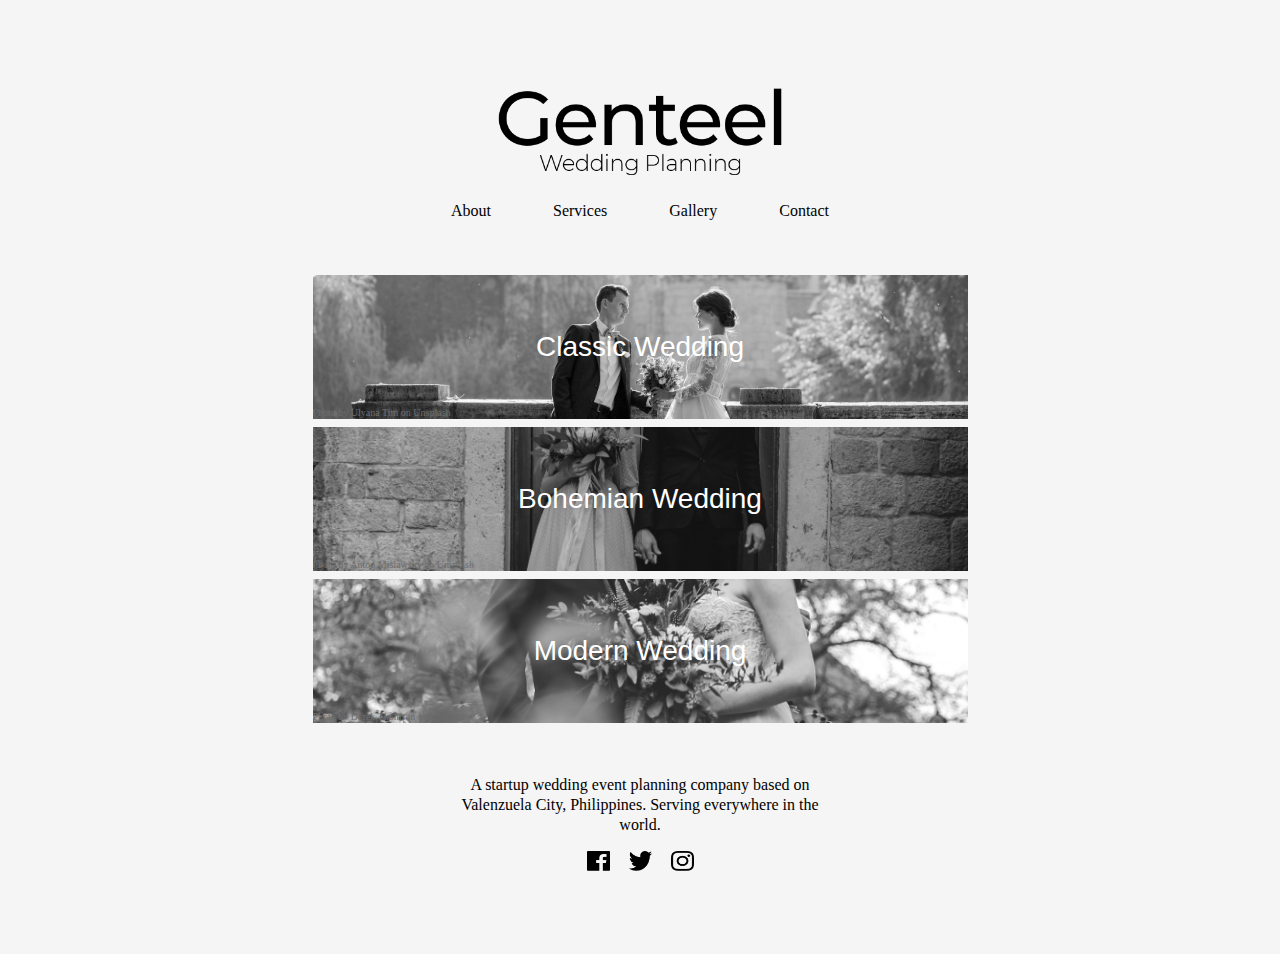
<file: wedding.html>
<html>
  <head>
    <link rel="stylesheet" href="styles.css" />
  </head>
  <body class="wedding">
    <header>
      <a href="index.html"
        ><img class="logo" src="./assets/logo.png" alt="Genteel logo"
      /></a>
      <nav>
        <ul>
          <li><a href="about.html">About</a></li>
          <li><a href="services.html">Services</a></li>
          <li><a href="gallery.html">Gallery</a></li>
          <li><a href="Contact.html">Contact</a></li>
        </ul>
      </nav>
    </header>

    <main>
      <section class="classic-wedding">
        <a href="classic-wedding.html"><h1>Classic Wedding</h1></a>
        <img src="./assets/classic-cover.jpg" alt="Classic wedding" />
        <div class="caption">Photo by Ulyana Tim on Unsplash</div>
      </section>

      <section class="bohemian-wedding">
        <a href="bohemian-wedding.html"><h1>Bohemian Wedding</h1></a>
        <img src="./assets/bohemian-cover.jpg" alt="bohemian wedding" />

        <div class="caption">Photo by Anton Mislawsky on Unsplash</div>
      </section>

      <section class="modern-wedding">
        <a href="modern-wedding.html"><h1>Modern Wedding</h1></a>
        <img src="./assets/modern-cover.jpg" alt="modern wedding" />
        <div class="caption">Photo by Derek Thomson on Unsplash</div>
      </section>
    </main>

    <footer>
      <div class="text">
        A startup wedding event planning company based on Valenzuela City,
        Philippines. Serving everywhere in the world.
      </div>
      <div class="platform-links">
        <ul>
          <li>
            <a href="https://www.facebook.com/genteelweddingplanning"
              ><img src="./assets/facebook-logo.png" alt="Facebook Logo"
            /></a>
          </li>
          <li>
            <a href="https://twitter.com/GenteelWedding"
              ><img src="./assets/twitter-logo.png" alt="Twitter Logo"
            /></a>
          </li>
          <li>
            <a href="https://www.instagram.com/genteelweddingplanning/">
              <img src="./assets/instagram-logo.png" alt="Instagram Logo"
            /></a>
          </li>
        </ul>
      </div>
    </footer>
  </body>
</html>
</file>
<file: styles.css>
*,
html {
  box-sizing: border-box;
  /* border: 1px solid red; */
}

html {
  display: flex;
  flex-direction: column;
  align-items: center;
}

p,
h1 {
  margin: 0;
}

body {
  background: #f5f5f5;

  display: flex;
  flex-direction: column;
  align-items: center;

  padding: 79px 189px;
  gap: 43px;

  width: 937px;

  margin: 0;
}

header {
  display: flex;
  flex-direction: column;
  justify-content: center;

  align-items: center;
  padding: 0px 82px;
  gap: 17px;

  width: 628px;
  height: 142px;

  flex: none;
  order: 0;
  flex-grow: 0;
}

header > a > .logo {
  width: 331.58px;
  height: 105px;
  object-fit: contain;
}

header .active {
  color: #6a197d;
}

nav > ul {
  list-style-type: none;

  font-family: 'Montserrat';
  font-style: normal;
  font-weight: 400;
  font-size: 16px;

  color: #000000;

  padding: 0;
  margin: 0;

  display: flex;
  flex-direction: row;
  justify-content: center;
  align-items: center;
  padding: 0px 21px;
  gap: 62px;
}

nav > ul > li {
  display: inline;
}

footer {
  display: flex;
  flex-direction: column;
  justify-content: center;
  align-items: center;
  padding: 0px;
  gap: 14px;

  /* width: 100%; */
  height: 98px;
}

footer > .text {
  font-family: 'Montserrat';
  font-style: normal;
  font-weight: 400;
  font-size: 16px;
  line-height: 20px;
  text-align: center;

  width: 385px;
  height: 98px;

  color: #000000;
}

.platform-links > ul {
  list-style-type: none;
  padding: 0;
  margin: 0;

  display: flex;
  flex-direction: row;
  justify-content: center;
  align-items: center;
  padding: 2px 0px;
  gap: 19px;
}

.platform-links > li {
  display: inline;
}

.platform-links > ul > li > a > img {
  height: 20px;
  width: 23px;
}

section {
  display: flex;
  flex-direction: row;
  align-items: center;
  padding: 0px 61px;
  gap: 91px;

  /* width: 100%; */
  height: 261px;
}

body.about main {
  display: flex;
  flex-direction: column;
  justify-content: center;
  align-items: center;
  padding: 0px 146px;
  gap: 18px;
}

body.about main > p {
  font-family: 'Montserrat';
  font-style: normal;
  font-weight: 400;
  font-size: 14px;
  line-height: 17px;

  color: #000000;
}

body.about main .image-container > img {
  width: 662px;
  height: 175px;
  object-fit: cover;
  filter: saturate(0);
}

body.about .caption {
  top: 93%;
  width: 100%;
}

.image-container {
  position: relative;
}

.caption {
  position: absolute;
  width: 166px;
  height: 12px;

  font-family: 'Roboto';
  font-style: normal;
  font-weight: 300;
  font-size: 10px;
  line-height: 12px;

  text-align: center;

  color: #6d6d6d;

  display: flex;
  justify-content: start;
}

body.index section > .container {
  display: flex;
  flex-direction: column;
  align-items: flex-start;
  padding: 48px 40px;
  gap: 31px;

  width: 514px;
  height: 241px;

  background: #e0dede;
}

body.index section > .container > h1 {
  font-family: 'Montserrat';
  font-style: normal;
  font-weight: 400;
  font-size: 28px;
  line-height: 34px;

  color: #000000;

  margin: 0;
}

body.index section > .container > p {
  font-family: 'Montserrat';
  font-style: normal;
  font-weight: 400;
  font-size: 16px;
  line-height: 20px;

  color: #000000;

  margin: 0;
}

body.index section > .cta-button {
  display: flex;
  flex-direction: row;
  align-items: flex-start;
  padding: 14px 49px;
  gap: 10px;

  text-align: center;
  width: 220px;
  height: 52px;

  font-family: 'Montserrat';
  font-style: normal;
  font-weight: 500;
  font-size: 20px;
  line-height: 24px;

  color: #ffffff;

  background: #6a197d;
}

body.services main {
  display: flex;
  flex-direction: row;
  justify-content: center;
  align-items: center;
  padding: 0px 182px;
  gap: 61px;
}

body.services section {
  display: flex;
  flex-direction: column;
  justify-content: center;
  align-items: center;
  padding: 208px 22px;
  gap: 10px;

  width: 218px;
  height: 550px;

  filter: saturate(0);
}

body.services section.traditional-wedding {
  background: url(./assets/traditional-wedding.jpg);

  background-size: cover;
  background-position: center;
}

body.services section.destination-wedding {
  background: url(./assets/destination-wedding.jpg);

  background-size: cover;
  background-position: center;
}

body.services section.destination-wedding > * {
  color: #000000;
}

body.services section.destination-wedding > a > h1 {
  color: #000000;
}

a {
  color: inherit;
  text-decoration: none;
}

body.services section h1 {
  font-family: 'Montserrat';
  font-style: normal;
  font-weight: 500;
  font-size: 28px;
  line-height: 34px;
  text-align: center;

  color: #ffffff;
}

body.services section.traditional-wedding p {
  font-family: 'Montserrat';
  font-style: normal;
  font-weight: 400;
  font-size: 12px;
  line-height: 15px;

  width: 133px;
  height: 45px;

  color: #ffffff;
}

body.services section.destination-wedding p {
  width: 173px;
  height: 45px;

  font-family: 'Montserrat';
  font-style: normal;
  font-weight: 400;
  font-size: 12px;
  line-height: 15px;
}

body.services .caption {
  left: 0;
  top: 97.5%;
}

body.contact section {
  display: flex;
  flex-direction: column;
  align-items: flex-start;
  padding: 0px;
  gap: 11px;
  width: 310px;
}

body.contact section .row {
  display: flex;
  flex-direction: row;
  align-items: flex-start;
  padding: 0px;
  gap: 12px;

  justify-content: space-between;

  width: 100%;
  /* border: 1px solid green; */
}

body.contact section .column {
  display: flex;
  flex-direction: column;
  align-items: flex-start;
  padding: 0px;

  width: 100%;
  /* border: 1px solid red; */
}

body.contact section input,
label,
textarea {
  width: 100%;
}

body.contact section label,
textarea {
  font-family: 'Montserrat';
  font-style: normal;
  font-weight: 400;
  font-size: 12px;
  line-height: 15px;

  color: #000000;
}

body.contact section input,
textarea {
  background: #e0dede;

  border: 0px solid transparent;
  outline: none;

  color: #000000;
}

body.contact textarea {
  height: 80px;
}

body.contact .submit-button {
  font-family: 'Montserrat';
  font-style: normal;
  font-weight: 400;
  font-size: 16px;
  line-height: 20px;

  color: #ffffff;

  display: flex;
  flex-direction: column;
  align-items: flex-start;
  padding: 5px 16px;
  gap: 10px;

  background: #6a197d;

  cursor: pointer;
}

body.contact section .image-container {
  width: 100%;
  height: 135px;

  overflow: hidden;
  filter: saturate(0);
}

body.contact section .image-container img {
  width: 370px;
  height: 176.7px;
  position: absolute;
  left: 0;
  top: -35%;
}

body.contact main {
  display: flex;
  flex-direction: row;
  justify-content: center;
  align-items: center;
  padding: 0px 236px;
  gap: 11px;
  height: 350px;
}

body.contact .caption {
  top: 90.5%;
}

body.contact h1 {
  font-family: 'Montserrat';
  font-style: normal;
  font-weight: 500;
  font-size: 14px;
  line-height: 17px;
  color: #000000;
}

body.contact p {
  font-family: 'Montserrat';
  font-style: normal;
  font-weight: 400;
  font-size: 12px;
  line-height: 15px;

  color: #000000;
}

body.contact .contact-address {
  text-align: right;

  display: flex;
  padding: 5px;
  flex-direction: column;
}

body.contact .contact-address {
  text-align: right;

  display: flex;
  padding: 5px;
  flex-direction: column;
}

body.contact .row {
  display: flex;

  width: 262px;
  /* border: 1px solid red; */
}

body.contact .space {
  flex-grow: 1;
}

body.gallery img {
  width: 100%;
  filter: saturate(0);
}

body.gallery .image-container-1 {
  width: 237px;
  height: 158.02px;
  position: relative;
}

body.gallery .image-container-1 .caption {
  top: 93%;
  width: 100%;
}

body.gallery .image-container-2 {
  width: 237px;
  height: 158.02px;
  position: relative;
  width: 238px;
  height: 158.92px;
}

body.gallery .image-container-2 .caption {
  top: 93%;
  width: 100%;
}

body.gallery main {
  display: flex;

  flex-direction: row;
  align-items: flex-start;
  padding: 34px 99px;
  gap: 9px;
  overflow: hidden;
}

body.gallery .column {
  display: flex;
  flex-direction: column;
  gap: 9px;
}

body.gallery .image-container-3 {
  width: 237px;
  height: 158.02px;
  position: relative;
  width: 237px;
  height: 246px;
  overflow: hidden;
}

body.gallery .image-container-3 .caption {
  top: 95%;
  width: 100%;
}

body.wedding section {
  width: 655px;
  height: 144px;
  position: relative;
  overflow: hidden;

  display: flex;
  justify-content: center;
  align-items: center;
}

body.wedding main {
  display: flex;
  flex-direction: column;
  align-items: flex-start;
  padding: 11px 80px;
  gap: 8px;
}

body.wedding main img {
  filter: saturate(0);
  position: absolute;
}

body.wedding main section.classic-wedding img {
  left: 0px;
  top: -465px;
  width: 660px;
  height: 997.92px;
  z-index: -1;
}

body.wedding main section img {
  z-index: -1;
}

body.wedding main a h1 {
  font-family: sans-serif;
  font-style: normal;
  font-weight: 400;
  font-size: 28px;
  line-height: 34px;

  color: #ffffff;

  z-index: 2;
}

body.wedding main .bohemian-wedding img {
  width: 655px;
  height: 334.22px;
  left: 0px;
  top: -11px;
}

body.wedding main .modern-wedding img {
  width: 655px;
  height: 367.78px;
  left: 0px;
  top: -204px;
}

body.wedding .caption {
  position: absolute;
  top: 92%;
  left: 0;
}

body.destination section {
  width: 655px;
  height: 144px;
  position: relative;
  overflow: hidden;

  display: flex;
  justify-content: center;
  align-items: center;
}

body.destination main section img {
  z-index: -1;
}

body.destination main {
  display: flex;
  flex-direction: column;
  align-items: flex-start;
  padding: 11px 80px;
  gap: 8px;
}

body.destination main h1 {
  font-family: sans-serif;
  font-style: normal;
  font-weight: 400;
  font-size: 28px;
  line-height: 34px;

  color: #ffffff;

  z-index: 2;
}

body.destination .caption {
  position: absolute;
  top: 92%;
  left: 0;
}

body.destination main img {
  filter: saturate(0);
  position: absolute;
}

body.destination .bohemian-paradise img {
  width: 655px;
  height: 436.67px;
  left: 0px;
  top: -168px;
}

body.destination .italian-countryside img {
  width: 720px;
  height: 960px;
  left: -32px;
  top: -408px;
}

body.destination .palm-springs-retro img {
  width: 720px;
  height: 480px;
  left: -33px;
  top: -168px;
}
</file>
